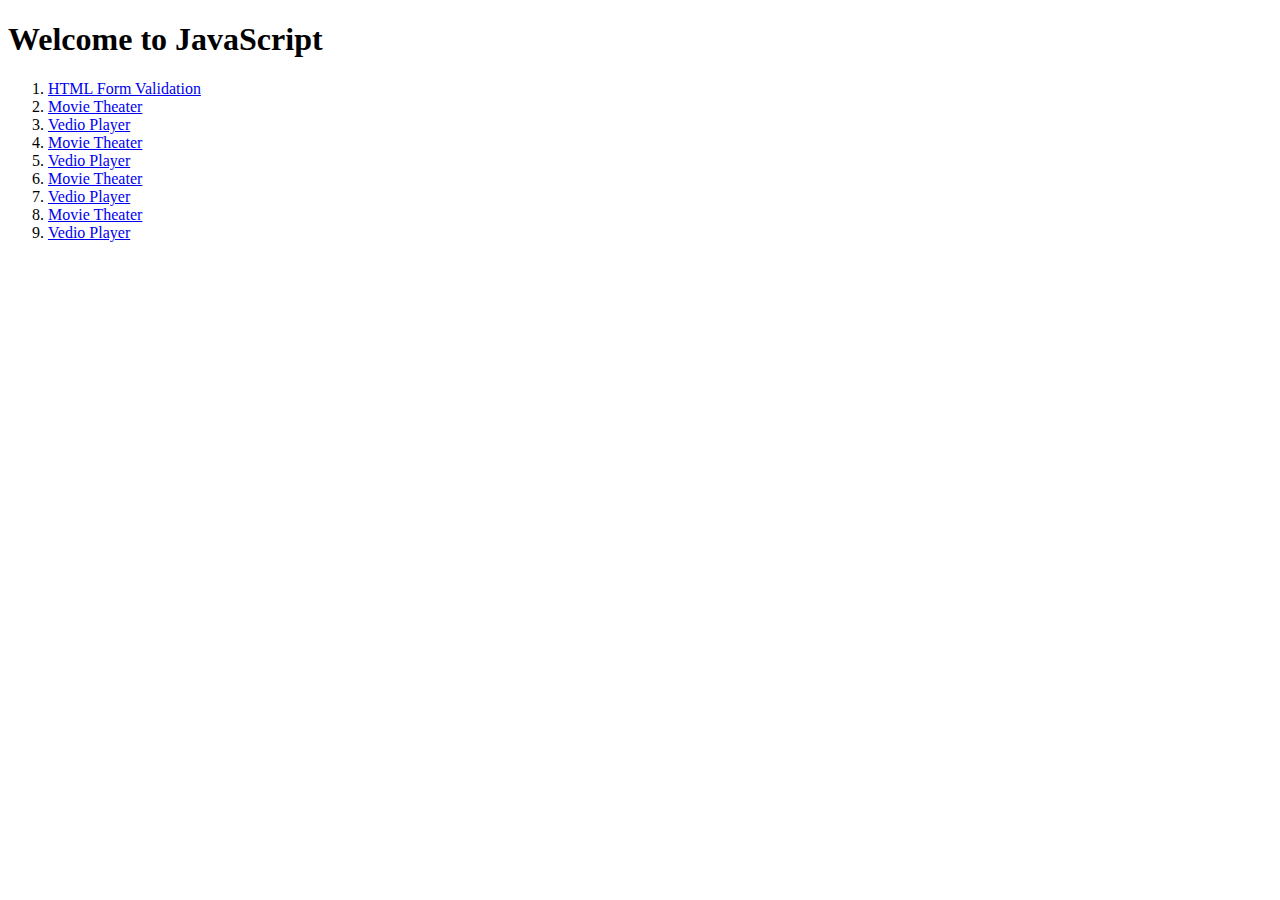
<file: index.html>
<!DOCTYPE html>
<html lang="en">
<head>
    <meta charset="UTF-8">
    <meta name="viewport" content="width=device-width, initial-scale=1.0">
    <title>JavaScript Projects</title>
</head>
<body> 
    <h1>Welcome to JavaScript</h1>
    <ol>
        <li><a href="/Project01/index.html"> HTML Form Validation</a></li>
        <li><a href="/Project02/index.html"> Movie Theater</a></li>
        <li><a href="/Project03/index.html"> Vedio Player</a></li>
        <li><a href="/Project04/index.html"> Movie Theater</a></li>
        <li><a href="/Project05/index.html"> Vedio Player</a></li>
        <li><a href="/Project06/index.html"> Movie Theater</a></li>
        <li><a href="/Project07/index.html"> Vedio Player</a></li>
        <li><a href="/Project08/index.html"> Movie Theater</a></li>
        <li><a href="/Project09/index.html"> Vedio Player</a></li>
    </ol>
</body>
</html>
</file>
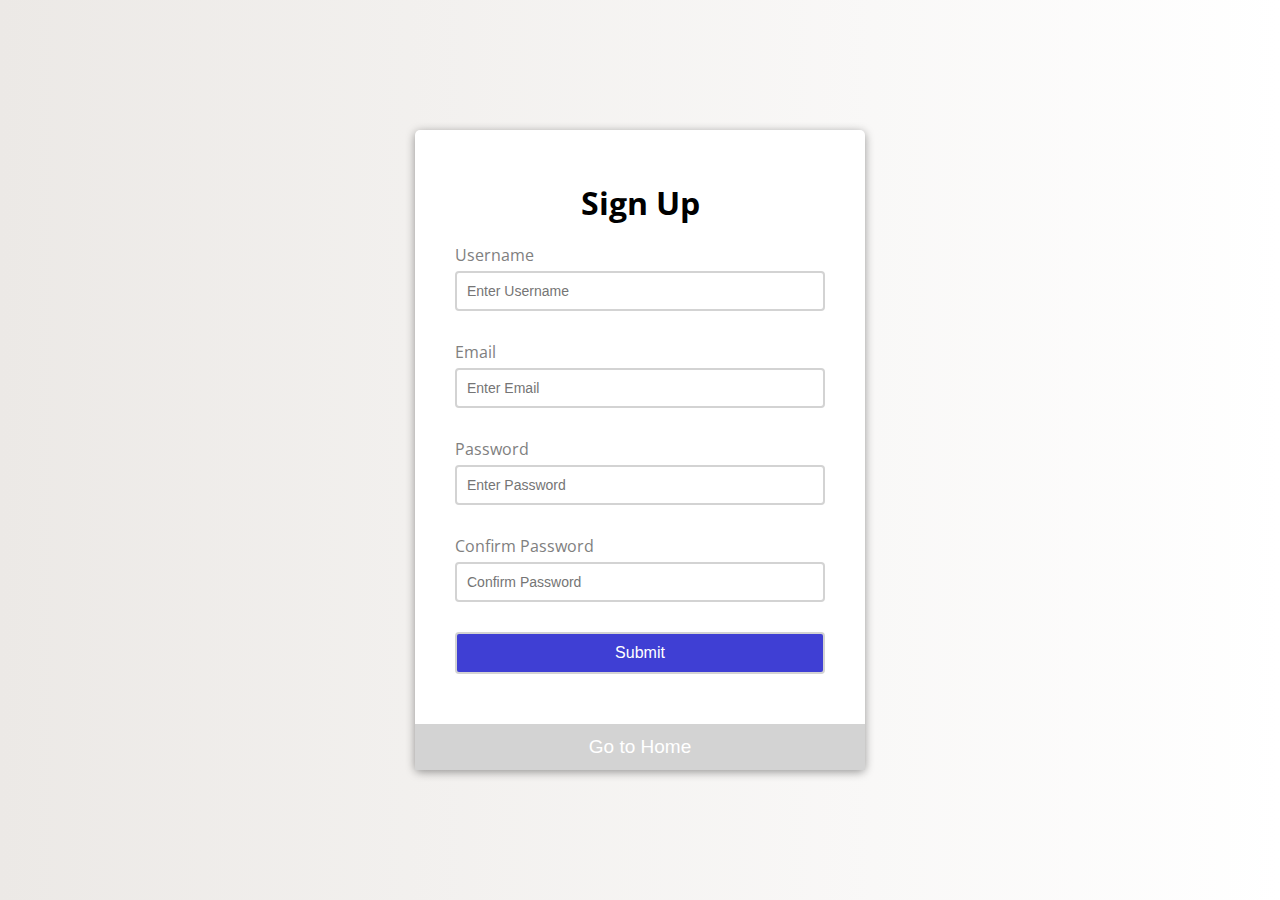
<file: Project01/index.html>
<!DOCTYPE html>
<html lang="en">

<head>
    <meta charset="UTF-8">
    <meta name="viewport" content="width=device-width, initial-scale=1.0">
    <title>HTML Form Validation</title>
    <link rel="stylesheet" href="style.css">
</head>

<body>

    <div class="container">
        <form id="form" class="form">
            <h1>Sign Up</h1>
            <div class="form-control">
                <label for="username">Username</label>
                <input  type="text" id="username" placeholder="Enter Username">
                <small>Error message</small>
            </div>

            <div class="form-control">
                <label for="email">Email</label>
                <input type="text" id="email" placeholder="Enter Email">
                <small>Error message</small>
            </div>

            <div class="form-control">
                <label for="password">Password</label>
                <input type="password" id="password" placeholder="Enter Password">
                <small>Error message</small>
            </div>
            <div class="form-control">
                <label for="confirm">Confirm Password</label>
                <input type="password" id="confirm" placeholder="Confirm Password">
                <small>Error message</small>
            </div>
            <button>Submit</button>
        </form>
       <a href="../index.html">
            <button class="home">Go to Home</button>
    </a>
    </div>



    <script src="script.js"></script>
</body>

</html>
</file>
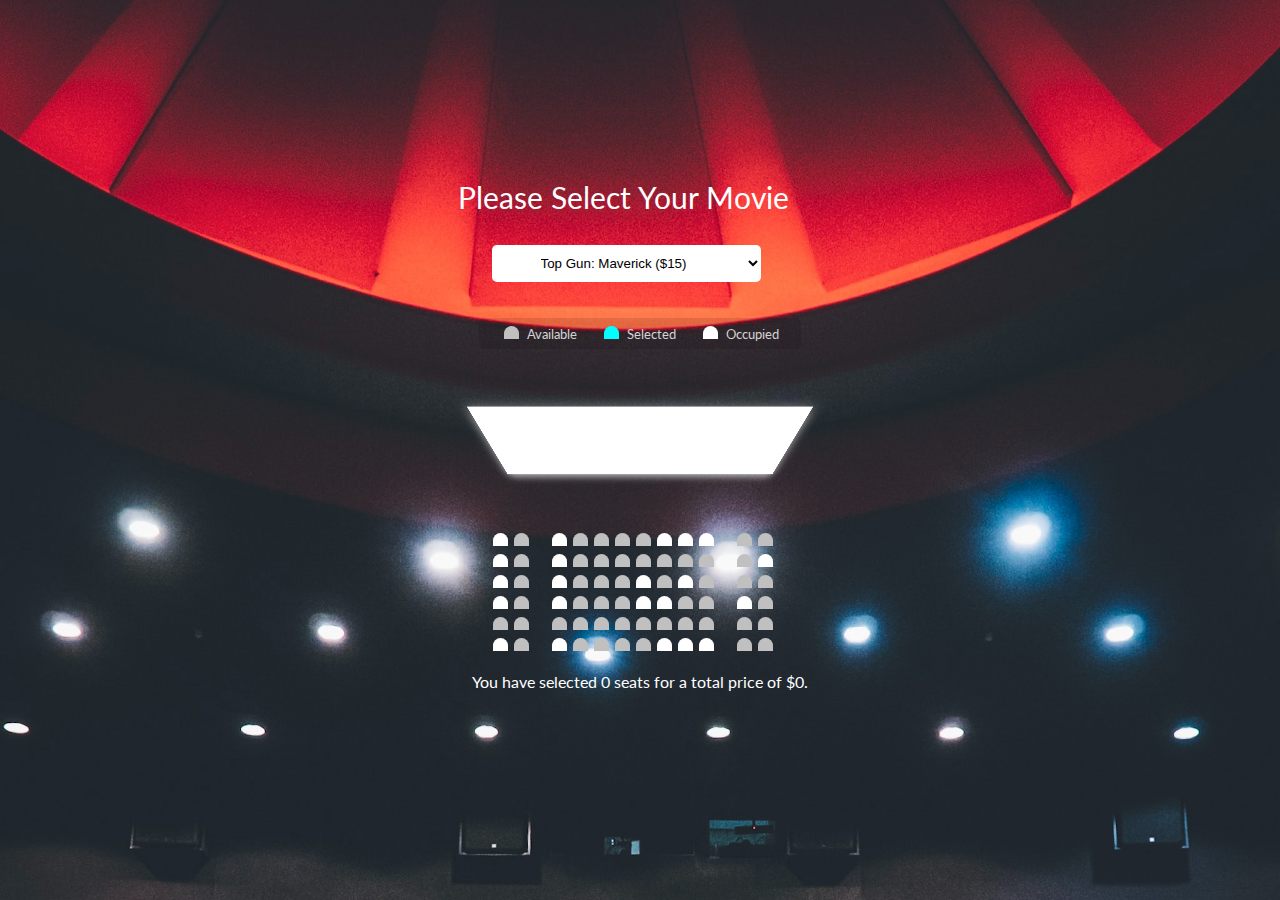
<file: Project02/index.html>
<!DOCTYPE html>
<html lang="en">
  <head>
    <meta charset="UTF-8" />
    <meta name="viewport" content="width=device-width, initial-scale=1.0" />
    <link rel="stylesheet" href="style.css" />
    <title>Movie Theater</title>
  </head>

  <body>
    <div class="movie-container ">
      <label class="animated bounceIn">Please Select Your Movie</label>
      <select id="movie">
        <option value="15">Top Gun: Maverick ($15)</option>
        <option value="20">No Time To Die ($20)</option>
        <option value="10">The Lion King ($10)</option>
        <option value="12">Mission Impossible 5 ($12)</option>
        <option value="15">Jumanji ($15)</option>
      </select>
    </div>

    <ul class="legend animated bounceInLeft">
      <li>
        <div class="seat"></div>
        <small>Available</small>
      </li>

      <li>
        <div class="seat selected"></div>
        <small>Selected</small>
      </li>

      <li>
        <div class="seat occupied"></div>
        <small>Occupied</small>
      </li>
    </ul>

    <div class="container">
      <div class="screen">

        <!-- <iframe
          width="300"
          height="100"
          src="https://www.youtube.com/embed/9YffrCViTVk"
          frameborder="0"
          allow="accelerometer; autoplay; encrypted-media; gyroscope; picture-in-picture"
          allowfullscreen
        ></iframe> -->

      </div>
      <div class="row">
        <div class="seat occupied"></div>
        <div class="seat"></div>
        <div class="seat occupied"></div>
        <div class="seat"></div>
        <div class="seat"></div>
        <div class="seat"></div>
        <div class="seat"></div>
        <div class="seat occupied"></div>
        <div class="seat occupied"></div>
        <div class="seat occupied"></div>
        <div class="seat"></div>
        <div class="seat"></div>
      </div>

      <div class="row">
        <div class="seat occupied"></div>
        <div class="seat"></div>
        <div class="seat occupied"></div>
        <div class="seat"></div>
        <div class="seat"></div>
        <div class="seat"></div>
        <div class="seat"></div>
        <div class="seat"></div>
        <div class="seat"></div>
        <div class="seat"></div>
        <div class="seat"></div>
        <div class="seat occupied"></div>
      </div>

      <div class="row">
        <div class="seat occupied"></div>
        <div class="seat"></div>
        <div class="seat occupied"></div>
        <div class="seat"></div>
        <div class="seat"></div>
        <div class="seat"></div>
        <div class="seat occupied"></div>
        <div class="seat"></div>
        <div class="seat occupied"></div>
        <div class="seat"></div>
        <div class="seat"></div>
        <div class="seat"></div>
      </div>

      <div class="row">
        <div class="seat occupied"></div>
        <div class="seat"></div>
        <div class="seat occupied"></div>
        <div class="seat"></div>
        <div class="seat"></div>
        <div class="seat"></div>
        <div class="seat occupied"></div>
        <div class="seat occupied"></div>
        <div class="seat"></div>
        <div class="seat"></div>
        <div class="seat occupied"></div>
        <div class="seat"></div>
      </div>

      <div class="row">
        <div class="seat"></div>
        <div class="seat"></div>
        <div class="seat"></div>
        <div class="seat"></div>
        <div class="seat"></div>
        <div class="seat"></div>
        <div class="seat"></div>
        <div class="seat"></div>
        <div class="seat"></div>
        <div class="seat"></div>
        <div class="seat"></div>
        <div class="seat"></div>
      </div>

      <div class="row">
        <div class="seat occupied"></div>
        <div class="seat"></div>
        <div class="seat occupied"></div>
        <div class="seat"></div>
        <div class="seat"></div>
        <div class="seat"></div>
        <div class="seat"></div>
        <div class="seat occupied"></div>
        <div class="seat occupied"></div>
        <div class="seat occupied"></div>
        <div class="seat"></div>
        <div class="seat"></div>
      </div>
    </div>

    <p class="text">
      You have selected <span id="count">0</span> seats for a total price of
      $<span id="total">0</span>.
    </p>

    <script src="script.js"></script>
  </body>
</html>
</file>
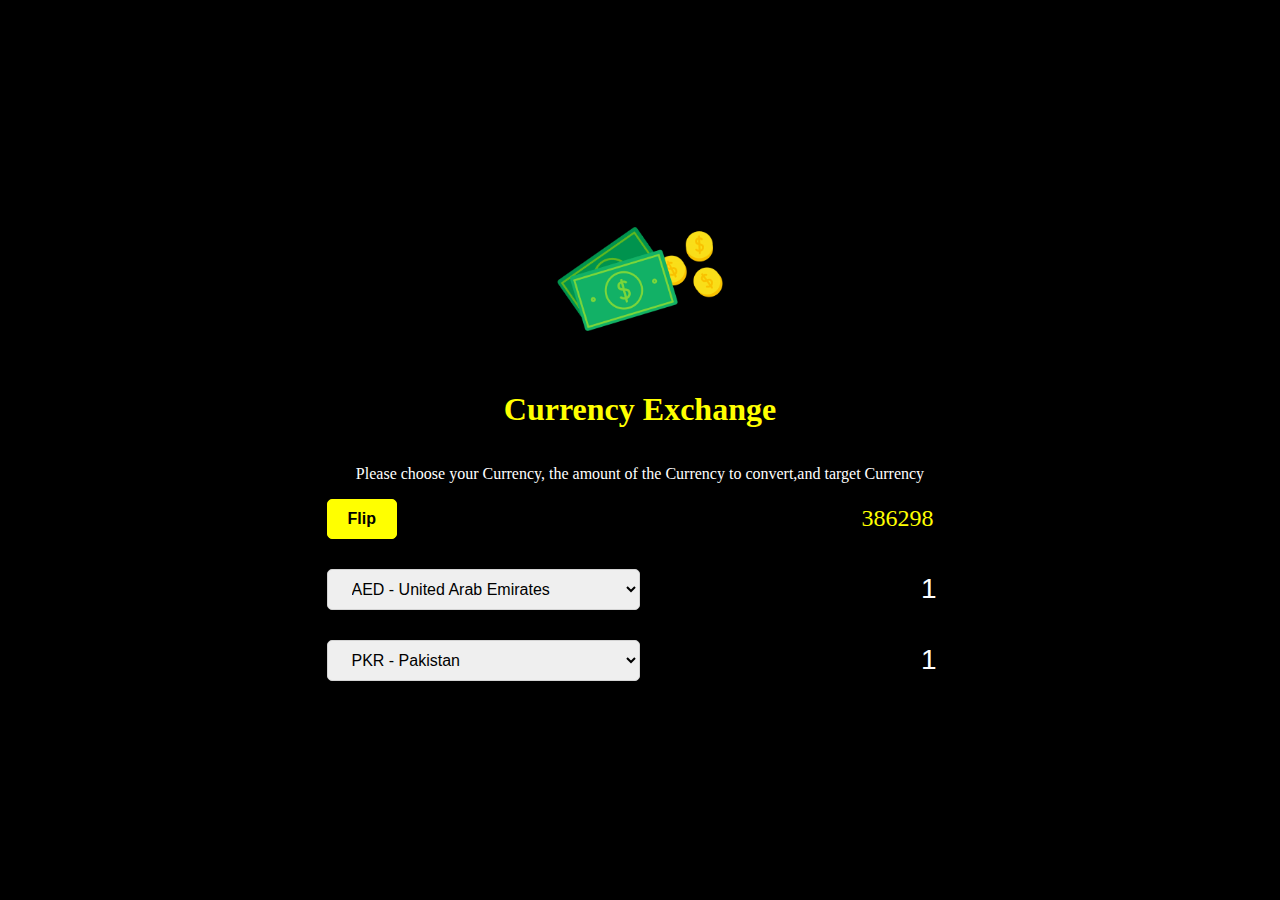
<file: Project04/index.html>
<!DOCTYPE html>
<html lang="en">

<head>
    <meta charset="UTF-8">
    <meta name="viewport" content="width=device-width, initial-scale=1.0">
    <title>Currency Exchange</title>
    <link rel="stylesheet" href="style.css">
</head>

<body>
    <img src="./img/trans.png" alt="money icon" class="money-img">
    <h1>Currency Exchange</h1>
    <p>Please choose your Currency, the amount of the Currency to convert,and target Currency</p>
    <div class="container">
        <div class="flip-container">
            <button id="flip"class="btn">Flip</button>
            <div id="rate" class="rate">386298</div>
        </div>

        <div class="currency">
            <select id="currency-one">
                <option value='AED'>AED - United Arab Emirates</option>
                <option value='ARS'>ARS - Argentina</option>
                <option value='AUD'>AUD - Australia</option>
                <option value='BGN'>BGN - Bulgaria</option>
                <option value='BRL'>BRL - Brazil</option>
                <option value='BSD'>BSD - Bahamas</option>
                <option value='CAD'>CAD - Canada</option>
                <option value='CHF'>CHF - Switzerland</option>
                <option value='CLP'>CLP - Chile</option>
                <option value='CNY'>CNY - China</option>
                <option value='COP'>COP - Colombia</option>
                <option value='CZK'>CZK - Czech Republic</option>
                <option value='DKK'>DKK - Denmark</option>
                <option value='DOP'>DOP - Dominican Republic</option>
                <option value='EGP'>EGP - Egypt</option>
                <option value='EUR'>EUR - Germany</option>
                <option value='EUR'>EUR - Austria</option>
                <option value='EUR'>EUR - Belgium</option>
                <option value='EUR'>EUR - Cyprus</option>
                <option value='EUR'>EUR - Estonia</option>
                <option value='EUR'>EUR - Finland</option>
                <option value='EUR'>EUR - France</option>
                <option value='EUR'>EUR - Greece</option>
                <option value='EUR'>EUR - Ireland</option>
                <option value='EUR'>EUR - Italy</option>
                <option value='EUR'>EUR - Latvia</option>
                <option value='EUR'>EUR - Lithuania</option>
                <option value='EUR'>EUR - Luxembourg</option>
                <option value='EUR'>EUR - Malta</option>
                <option value='EUR'>EUR - Netherlands</option>
                <option value='EUR'>EUR - Portugal</option>
                <option value='EUR'>EUR - Slovakia</option>
                <option value='EUR'>EUR - Slovenia</option>
                <option value='EUR'>EUR - Spain</option>
                <option value='FJD'>FJD - Fiji</option>
                <option value='GBP'>GBP - United Kingdom</option>
                <option value='GTQ'>GTQ - Guatemala</option>
                <option value='HKD'>HKD - Hong Kong</option>
                <option value='HRK'>HRK - Croatia</option>
                <option value='HUF'>HUF - Hungary</option>
                <option value='IDR'>IDR - Indonesia</option>
                <option value='ILS'>ILS - Israel</option>
                <option value='INR'>INR - India</option>
                <option value='ISK'>ISK - Iceland</option>
                <option value='JPY'>JPY - Japan</option>
                <option value='KRW'>KRW - South Korea</option>
                <option value='KZT'>KZT - Kazakhstan</option>
                <option value='MVR'>MVR - Maldives</option>
                <option value='MXN'>MXN - Mexico</option>
                <option value='MYR'>MYR - Malaysia</option>
                <option value='NOK'>NOK - Norway</option>
                <option value='NZD'>NZD - New Zealand</option>
                <option value='PAB'>PAB - Panama</option>
                <option value='PEN'>PEN - Peru</option>
                <option value='PHP'>PHP - Philippines</option>
                <option value='PKR'>PKR - Pakistan</option>
                <option value='PLN'>PLN - Poland</option>
                <option value='PYG'>PYG - Paraguay</option>
                <option value='RON'>RON - Romania</option>
                <option value='RUB'>RUB - Russia</option>
                <option value='SAR'>SAR - Saudi Arabia</option>
                <option value='SEK'>SEK - Sweden</option>
                <option value='SGD'>SGD - Singapore</option>
                <option value='THB'>THB - Thailand</option>
                <option value='TRY'>TRY - Turkey</option>
                <option value='TWD'>TWD - Taiwan</option>
                <option value='UAH'>UAH - Ukraine</option>
                <option value='USD'>USD - United States</option>
                <option value='UYU'>UYU - Uruguay</option>
                <option value='ZAR'>ZAR - South Africa</option>
            </select>
            <input type="number" min="0" placeholder="0" value="1" id="amount-one">
        </div>

        <div class="currency">
            <select id="currency-two">
                <option value='PKR'>PKR - Pakistan</option>
                <option value='AED'>AED - United Arab Emirates</option>
                <option value='ARS'>ARS - Argentina</option>
                <option value='AUD'>AUD - Australia</option>
                <option value='BGN'>BGN - Bulgaria</option>
                <option value='BRL'>BRL - Brazil</option>
                <option value='BSD'>BSD - Bahamas</option>
                <option value='CAD'>CAD - Canada</option>
                <option value='CHF'>CHF - Switzerland</option>
                <option value='CLP'>CLP - Chile</option>
                <option value='CNY'>CNY - China</option>
                <option value='COP'>COP - Colombia</option>
                <option value='CZK'>CZK - Czech Republic</option>
                <option value='DKK'>DKK - Denmark</option>
                <option value='DOP'>DOP - Dominican Republic</option>
                <option value='EGP'>EGP - Egypt</option>
                <option value='EUR'>EUR - Germany</option>
                <option value='EUR'>EUR - Austria</option>
                <option value='EUR'>EUR - Belgium</option>
                <option value='EUR'>EUR - Cyprus</option>
                <option value='EUR'>EUR - Estonia</option>
                <option value='EUR'>EUR - Finland</option>
                <option value='EUR'>EUR - France</option>
                <option value='EUR'>EUR - Greece</option>
                <option value='EUR'>EUR - Ireland</option>
                <option value='EUR'>EUR - Italy</option>
                <option value='EUR'>EUR - Latvia</option>
                <option value='EUR'>EUR - Lithuania</option>
                <option value='EUR'>EUR - Luxembourg</option>
                <option value='EUR'>EUR - Malta</option>
                <option value='EUR'>EUR - Netherlands</option>
                <option value='EUR'>EUR - Portugal</option>
                <option value='EUR'>EUR - Slovakia</option>
                <option value='EUR'>EUR - Slovenia</option>
                <option value='EUR'>EUR - Spain</option>
                <option value='FJD'>FJD - Fiji</option>
                <option value='GBP'>GBP - United Kingdom</option>
                <option value='GTQ'>GTQ - Guatemala</option>
                <option value='HKD'>HKD - Hong Kong</option>
                <option value='HRK'>HRK - Croatia</option>
                <option value='HUF'>HUF - Hungary</option>
                <option value='IDR'>IDR - Indonesia</option>
                <option value='ILS'>ILS - Israel</option>
                <option value='INR'>INR - India</option>
                <option value='ISK'>ISK - Iceland</option>
                <option value='JPY'>JPY - Japan</option>
                <option value='KRW'>KRW - South Korea</option>
                <option value='KZT'>KZT - Kazakhstan</option>
                <option value='MVR'>MVR - Maldives</option>
                <option value='MXN'>MXN - Mexico</option>
                <option value='MYR'>MYR - Malaysia</option>
                <option value='NOK'>NOK - Norway</option>
                <option value='NZD'>NZD - New Zealand</option>
                <option value='PAB'>PAB - Panama</option>
                <option value='PEN'>PEN - Peru</option>
                <option value='PHP'>PHP - Philippines</option>
                
                <option value='PLN'>PLN - Poland</option>
                <option value='PYG'>PYG - Paraguay</option>
                <option value='RON'>RON - Romania</option>
                <option value='RUB'>RUB - Russia</option>
                <option value='SAR'>SAR - Saudi Arabia</option>
                <option value='SEK'>SEK - Sweden</option>
                <option value='SGD'>SGD - Singapore</option>
                <option value='THB'>THB - Thailand</option>
                <option value='TRY'>TRY - Turkey</option>
                <option value='TWD'>TWD - Taiwan</option>
                <option value='UAH'>UAH - Ukraine</option>
                <option value='USD'>USD - United States</option>
                <option value='UYU'>UYU - Uruguay</option>
                <option value='ZAR'>ZAR - South Africa</option>
            </select>
            <input type="number" placeholder="0" min="0" value="1" id="amount-two">
        </div>

    </div>
<script src="script.js"></script>
</body>

</html>
</file>
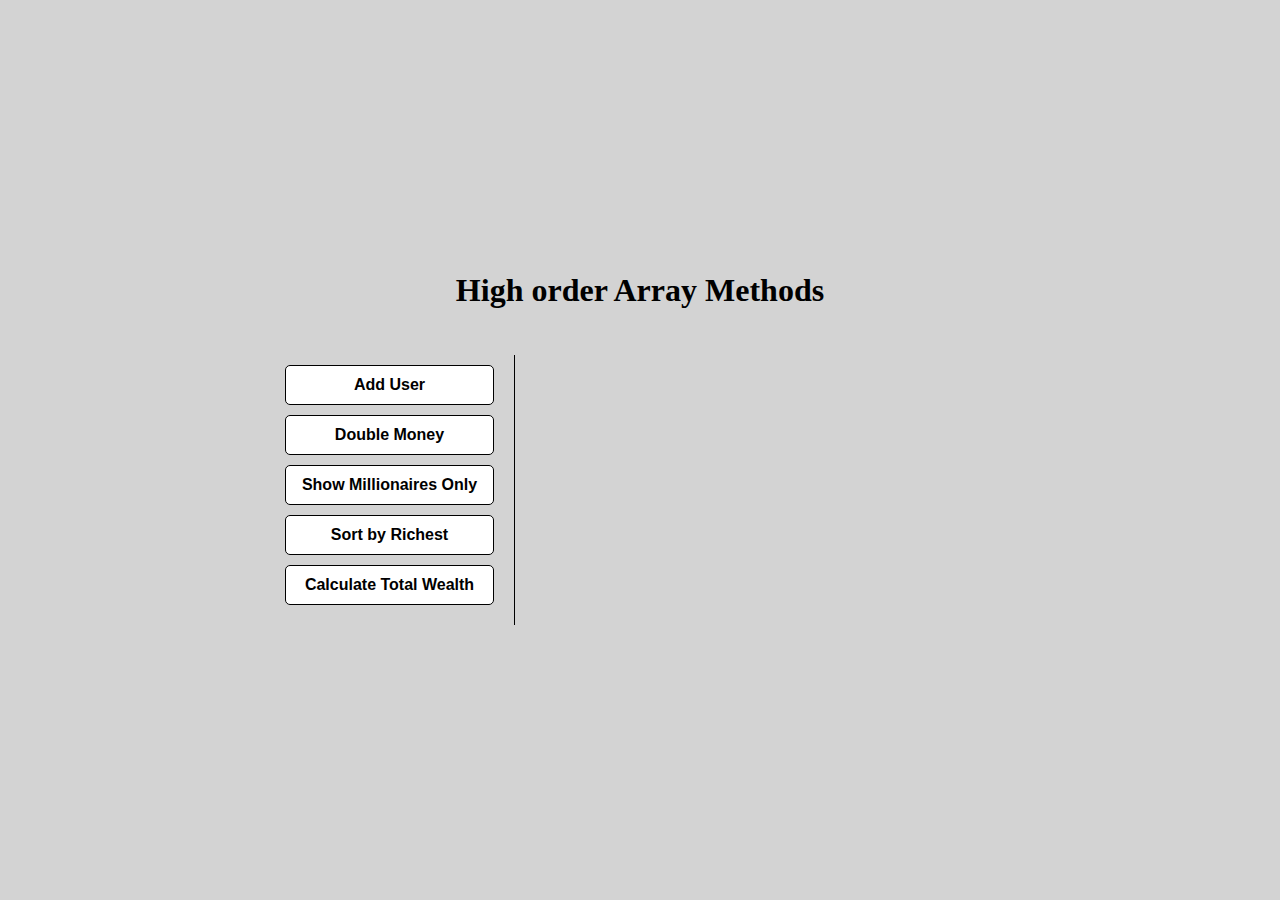
<file: Project05/index.html>
<!DOCTYPE html>
<html lang="en">
<head>
    <meta charset="UTF-8">
    <meta name="viewport" content="width=device-width, initial-scale=1.0">
    <link rel="stylesheet" href="style.css">
    <title>High Order Array methods</title>
</head>
<body>
    <h1>High order Array Methods</h1>
    <div class="container">
        <aside>
            <button id="add-user">Add User</button>
            <button id="double">Double Money</button>
            <button id="millionaires">Show Millionaires Only</button>
            <button id="sort">Sort by Richest</button>
            <button id="total">Calculate Total Wealth</button>
        </aside>
        <main id="main">
            <!-- <h2><strong>Name</strong> Net Worth</h2> -->
        </main>
    </div>
    <script src="script.js"></script>
</body>
</html>
</file>
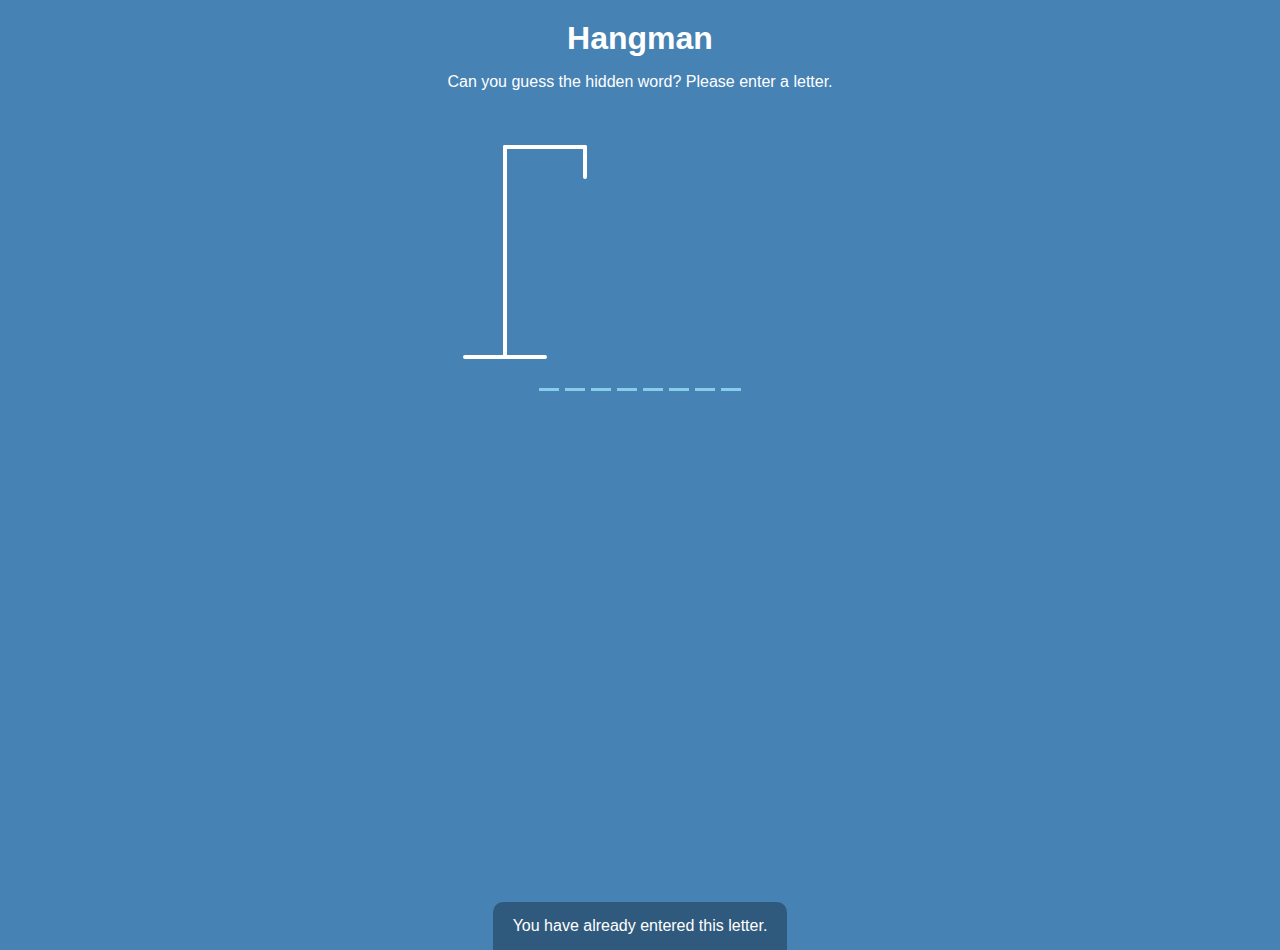
<file: Project07/index.html>
<!DOCTYPE html>
<html lang="en">
  <head>
    <meta charset="UTF-8" />
    <meta name="viewport" content="width=device-width, initial-scale=1.0" />
    <link rel="stylesheet" href="style.css" />
    <title>Hangman Game</title>
  </head>
  <body>
<!--     
      <div class="wrong-letters" id="wrong-letters">
        <p>Wrong Guesses</p>
        <span>z,x,y,b</span>
      </div>

      <div class="word" id="word">
          <div class="letter">h</div>
          <div class="letter">e</div>
          <div class="letter">l</div>
          <div class="letter">l</div>
          <div class="letter">o</div>
        
      </div>
    </div> -->

    <!-- Container for Popup message: Win or Lose -->
    <!-- <div class="popup-contaier">
        <div class="popup">
            <h2>You Won</h2>
            <button>Restart</button>
        </div>
    </div> -->

     <!-- Container for Sliding Notification: Repeat Letter Input -->
     <!-- <div class="slider-container" id="slider-container">
        <p>You have already entered this letter.</p>
    </div> -->


    <h1>Hangman</h1>
    <p>Can you guess the hidden word? Please enter a letter.</p>

    <div class="game-container">
        <svg height="250px" width="200px" class="figure-container">
            <!-- Platform -->
            <line x1="60" y1="20" x2="140" y2="20" />
            <line x1="140" y1="20" x2="140" y2="50" />
            <line x1="60" y1="20" x2="60" y2="230" />
            <line x1="20" y1="230" x2="100" y2="230" />
            <!-- Head of Hangman -->
            <circle cx="140" cy="70" r="20" class="hangman-part" />
            <!-- Body of Hangman -->
            <line x1="140" y1="90" x2="140" y2="150" class="hangman-part" />
            <!-- Arms of Hangman -->
            <line x1="140" y1="120" x2="120" y2="100" class="hangman-part" />
            <line x1="140" y1="120" x2="160" y2="100" class="hangman-part" />
            <!-- Legs of Hangman -->
            <line x1="140" y1="150" x2="120" y2="180" class="hangman-part" />
            <line x1="140" y1="150" x2="160" y2="180" class="hangman-part" />
        </svg>

        <div class="wrong-letters" id="wrong-letters">
          
            
            
        </div>

        <div class="word" id="word">
            <!-- <div class="letter">h</div>
            <div class="letter">e</div>
            <div class="letter">l</div>
            <div class="letter">l</div>
            <div class="letter">o</div> -->
        </div>
        </div>

        <div class="popup-container" id="popup-container">
          <div class="popup">
              <h2 id="win-lose">You Won</h2> 
              <button id="restart">Restart</button>
          </div>
        </div>

        <!-- Container for Sliding Notification: Repeat Letter Input -->
    <div class="slider-container" id="slider-container">
      <p>You have already entered this letter.</p>
  </div>  



    <script src="script.js"></script>
  </body>
</html>
</file>
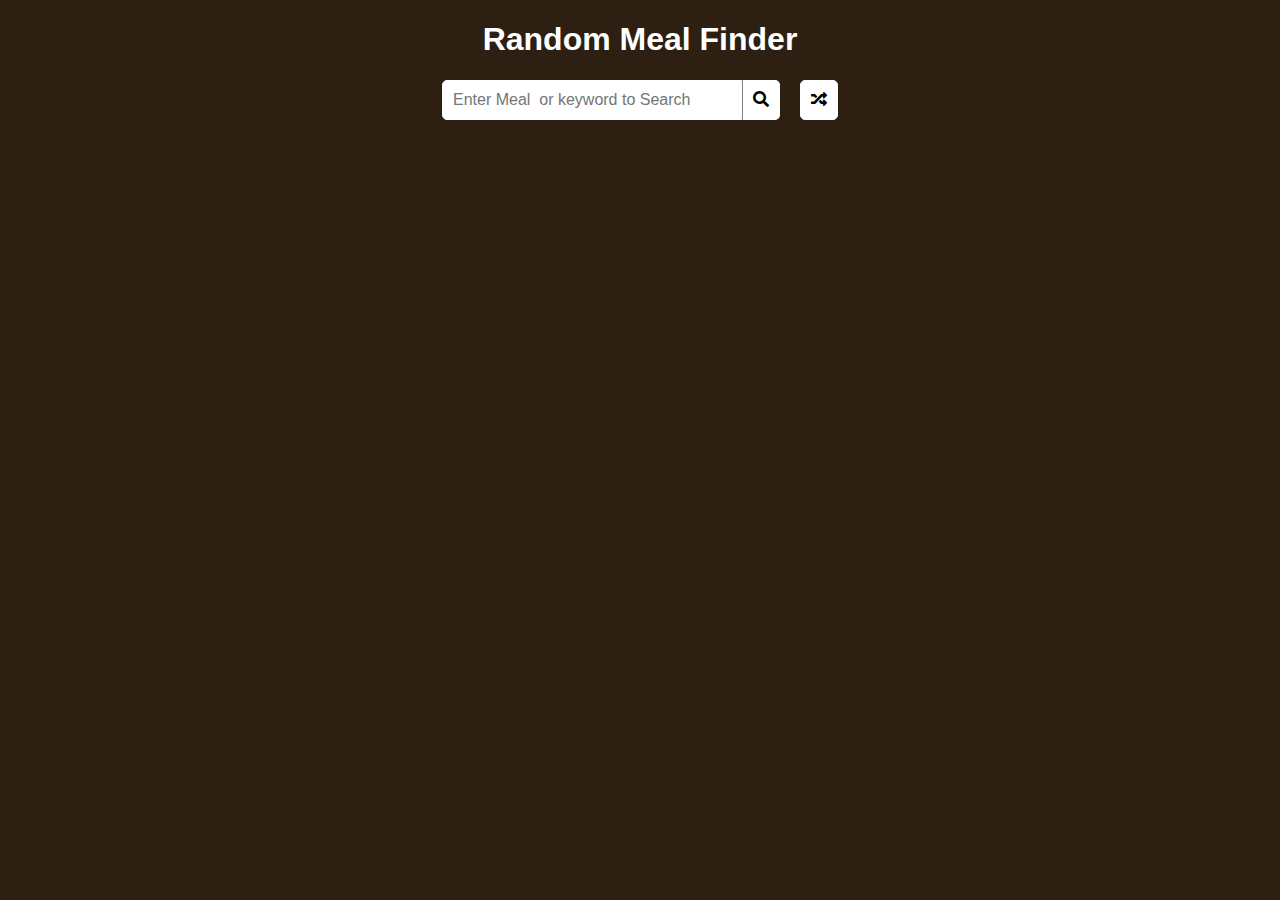
<file: Project08/index.html>
<!DOCTYPE html>
<html lang="en">
<head>
    <meta charset="UTF-8">
    <meta name="viewport" content="width=device-width, initial-scale=1.0">
    <link rel="stylesheet" href="https://cdnjs.cloudflare.com/ajax/libs/font-awesome/5.15.1/css/all.min.css">
    <link rel="stylesheet" href="style.css">
    <title>Random Meal Finder</title>
</head>
<body>
        <div class="container">
            <h1>Random Meal Finder</h1>
            <div class="flex">
                <form  class="flex" id="submit">
                    <input type="text" id="search" placeholder="Enter Meal  or keyword to Search" required
                    
                    >
                    <button type="submit" class="btn__search">
                    <i class="fas fa-search"></i>
                </button>
                </form>
                <button class="btn__random" id="random">
                <i class="fas fa-random"></i>
            </button>
            </div>

            <!-- Result Heading -->
            <div class="result__heading" id="result__heading"></div>

            <!-- div for all meals from api search -->
            <div class="meals" id="meals"></div>
            
            <!-- To display additional information for a selected meal -->
            <div id="selected-meal">

            </div>

        </div>

<script src="script.js"></script>
</body>
</html>
</file>
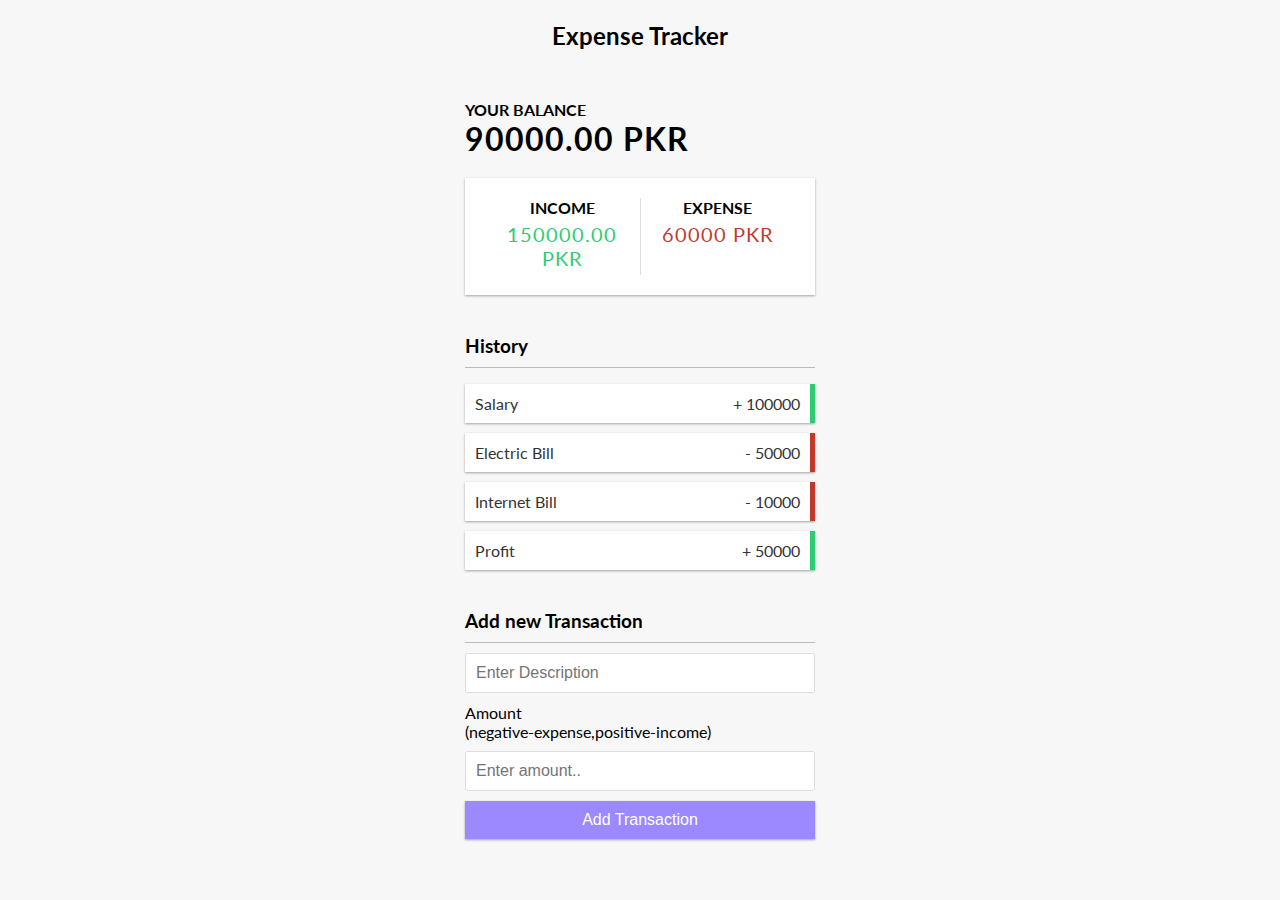
<file: Project09/index.html>
<!DOCTYPE html>
<html lang="en">
  <head>
    <meta charset="UTF-8" />
    <meta name="viewport" content="width=device-width, initial-scale=1.0" />
    <link rel="stylesheet" href="style.css" />
    <title>Expense Tracker</title>
  </head>

  <body>
    <h2>Expense Tracker</h2>
    <div class="container">
      <h4>Your Balance</h4>
      <h1 id="balance">$2498.00</h1>

      <div class="income_expense_container">
        <div>
          <h4>INCOME</h4>
          <p class="money plus" id="money-plus">+0.00 PKR</p>
        </div>

        <div>
          <h4>EXPENSE</h4>
          <p class="money minus" id="money-minus">-0.00 PKR</p>
        </div>
      </div>

      <h3>History</h3>
      <ul class="list" id="list">
        <!-- I commentted the below code because we will add transaction through javascript -->
       
        <!-- <li class="plus">
          Cash <span>$454</span>
          <button class="btn-delete">x</button>
        </li> -->

      
      </ul>

      <!-- Form to add new transaction -->
      <h3>Add new Transaction</h3>
      <form id="form">
        <div class="form_control">
          <label for="description"></label>
          <input type="text" id="description" placeholder="Enter Description" />
        </div>

        <div class="form_control">
          <label for="amount">
            Amount <br />
            (negative-expense,positive-income)
          </label>
          <input type="text" id="amount" placeholder="Enter amount.." />

          <button class="btn">Add Transaction</button>
        </div>
      </form>
    </div>

    <script src="script.js"></script>
  </body>
</html>
</file>
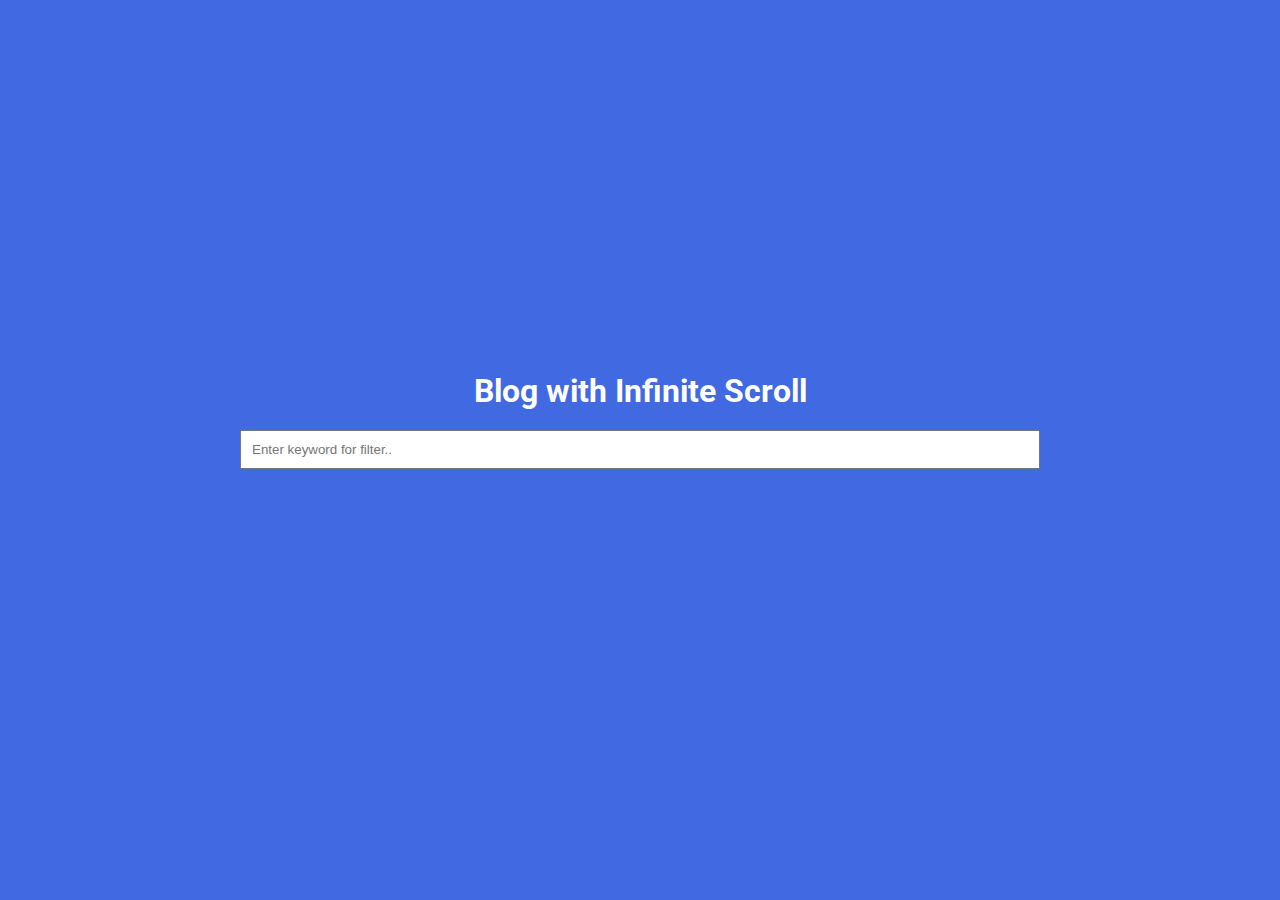
<file: Project11/index.html>
<!DOCTYPE html>
<html lang="en">

<head>
    <meta charset="UTF-8">
    <meta name="viewport" content="width=device-width, initial-scale=1.0">
    <link rel="stylesheet" href="style.css">
    <title>Infinite Scroll</title>
</head>

<body>
    <h1>Blog with Infinite Scroll</h1>

       <!-- Input field for filtering fetched posts -->
    <div class="filter-container">
        <input type="text" class="filter" id="filter" placeholder="Enter keyword for filter..">
    </div>

    <!-- This container will hold all posts fetched from API -->
    <div id="post-container">

        <!-- Hard code of post -->
        
        <!-- <div class="post">
            <div class="number">1</div>
            <div class="post-info">
                <h2 class="post-title">First Post</h2>
                <p class="post-body">
                    Lorem ipsum dolor sit amet consectetur adipisicing elit. In officiis error doloribus?
                </p>
            </div>
        </div> -->

    </div>

    <div class="loader" id="loader">
        <div class="circle"></div>
        <div class="circle"></div>
        <div class="circle"></div>
    </div>


    <script src="script.js"></script>
</body>

</html>
</file>
<file: Project01/style.css>
@import url('https://fonts.googleapis.com/css2?family=Open+Sans&display=swap');

* {
    box-sizing: border-box;
}

body{
    background: #ECE9E6;  /* fallback for old browsers */
    background: -webkit-linear-gradient(to left, #FFFFFF, #ECE9E6);  /* Chrome 10-25, Safari 5.1-6 */
    background: linear-gradient(to left, #FFFFFF, #ECE9E6); /* W3C, IE 10+/ Edge, Firefox 16+, Chrome 26+, Opera 12+, Safari 7+ */

    font-family: 'Open Sans', sans-serif;
    
    /* below 5 lines are for centering  */
    display: flex;
    align-items: center;
    justify-content: center;
    min-height: 100vh;
    margin: 0;
}

.container {
    background-color: white;
    border-radius: 5px;
    width: 450px;   
    box-shadow: 0 2px 10px rgba(0,0,0,0.4);
}

h1 {
    text-align: center;
    margin-bottom: 20px;
}

.form {
    padding: 30px 40px;
}

.form-control {
    position: relative;
    margin-bottom: 10px;
    padding-bottom:20px;
    
}

.form-control label {
    color: gray;
    display: block;
    margin-bottom: 5px;
}

.form-control input {
    border: 2px solid lightgray;
    border-radius: 4px;
    display: block;
    width: 100%;
    padding:10px;
    font-size: 14px;
}
.form-control input:focus{
    outline: none;
    background-color: rgb(187, 209, 143);
    border-color: gray;
}

.form-control.success input {
    border-color:limegreen;
}

.form-control.error input  {
    border-color: orangered;
}

.form-control small {
    position: absolute;
    bottom: 0;
    left: 0;
    color: orangered;
    visibility: hidden;
    
}
.form-control.error small {
    visibility: visible;
}

.form button {
    color: white;
    background-color: rgb(63, 63, 212);
    width: 100%;
    padding:10px;
    border-radius: 4px;
    cursor: pointer;
    font-size: 16px;
    display: block;
    border: 2px solid lightgray;
    margin-top: 10px;
    
}

button.home{
    background-color: lightgray;
    border: 2px solid lightgray;
    color:white;
    padding: 10px;
    font-size: 19px;
    cursor: pointer;
    display: block;
    margin-top: 20px;
    width: 100%;
}
a {
    text-decoration: none;
}
</file>
<file: Project02/style.css>
@import url('https://fonts.googleapis.com/css2?family=Lato&display=swap');
/* font-family: 'Lato', sans-serif; */

* {
    box-sizing: border-box;
}

body {
        background-image: url('./c3.jpg');
        background-repeat: no-repeat;
        background-size: cover;
        
        margin: 0;
        display: flex;
        flex-direction: column;
        align-items: center;
        color: white;
        justify-content: center;
        height: 100vh;
        font-family: 'Lato', sans-serif 
}

.movie-container {
    margin: 20px 0;
    
}

.movie-container  label{
    margin-left: -34px;
    font-size: 30px;
    display: block;
    margin-bottom: 30px;
    text-align: center;
    
}

.movie-container select {
    border: none;
    border-radius: 5px;
    padding:5px 0;
    padding: 10px 45px;
    background-color: white;
    display: block;
    
}

.seat {
    background-color: silver;
    height: 13px;
    width: 15px;
    margin:3px;
    margin-bottom: 5px;
    border-top-left-radius: 12px;
    border-top-right-radius: 12px;
    
}

.legend {
    background-color: rgba(0, 0, 0, 0.1);
    padding: 5px 10px;
    border-radius: 5px;
    color: lightgray;
    list-style-type: none;
    display: flex;
    
}


.legend li {
    display: flex;
    align-items: center;
    justify-content: center;
    margin: 0 12px;
}

.legend li small {
    margin-left: 5px;
}

.row {
    display: flex;
}

.seat:nth-of-type(2) {
    margin-right: 20px;
}

.seat:nth-last-of-type(2){
    margin-left: 20px;
}

.container {
    margin-top: 30px;
    perspective: 200px;
}


.seat.selected {
    background-color: aqua;
}

.seat.occupied {
    background-color: white;
}

.seat:not(.occupied):hover {
    transform: scale(1.50);
}

.legend .seat:not(.occupied):hover {
    cursor: default;
    transform: scale(1);
}

.screen {
    background-color: white;
    height: 70px;
    width: 100%;
    margin-bottom: 550px;
    margin: 15px 0;
    margin-bottom: 50px;
    text-align: center;
    color: black;
    transform: rotateX(-50deg);
    box-shadow: 0 3px 10px rgba(255, 255, 255, 0.7);
}

.text {
   margin-bottom: 50px;
}




 .animated { 
    animation-duration: 5s; 
  
    animation-fill-mode: both; 
 }
 
 @-webkit-keyframes bounceIn {
    0% {
       opacity: 0;
       -webkit-transform: scale(.3);
    }
    50% {
       opacity: 1;
       -webkit-transform: scale(1.05);
    }
    70% {
       -webkit-transform: scale(.9);
    }
    100% {
       -webkit-transform: scale(1);
    }
 }
 
 @keyframes bounceIn {
    0% {
       opacity: 0;
       transform: scale(.3);
    }
    50% {
       opacity: 1; 
       transform: scale(1.05);
    }
    70% {
       transform: scale(.9);
    }
    100% {
       transform: scale(1);
    }
 }
 
 .bounceIn {
    -webkit-animation-name: bounceIn; 
    animation-name: bounceIn;
 }





 @-webkit-keyframes bounceInLeft {
    0% {
       opacity: 0;
       -webkit-transform: translateX(-2000px);
    }
    60% {
       opacity: 1;
       -webkit-transform: translateX(30px);
    }
    80% {
       -webkit-transform: translateX(-10px);
    }
    100% {
       -webkit-transform: translateX(0);
    }
 }
 
 @keyframes bounceInLeft {
    0% {
       opacity: 0;
       transform: translateX(-2000px);
    }
    60% {
       opacity: 1;
       transform: translateX(30px);
    }
    80% {
       transform: translateX(-10px);
    }
    100% {
       transform: translateX(0);
    }
 }
 
 .bounceInLeft {
    -webkit-animation-name: bounceInLeft;
    animation-name: bounceInLeft;
 }
</file>
<file: Project04/style.css>
:root {
  --primary-color: yellow;
}

* {
  box-sizing: border-box;
}

body {
  background: black;
  font-family: Georgia, "Times New Roman", Times, serif;
  display: flex;
  flex-direction: column;
  align-items: center;
  justify-content: center;
  height: 100vh;
  margin: 0;
}

h1 {

  color: var(--primary-color);
  text-align: center;
}

p {
    color: white;
    text-align: center;
}

.money-img{
  width: 180px;  
}

.btn {
  background:var(--primary-color);
  cursor: pointer;
  border-radius: 5px;
  font-size: 16px;
  padding: 10px 20px;
  border: 1px solid var(--primary-color);
  font-weight: bold;
}

.flip-container {
  display: flex;
  align-items: center;
  justify-content: space-between;
}

.rate {
  color: var(--primary-color);
  font-size: 24px;
  padding:0 20px;
}

.currency {
    margin: 30px 0;
    display: flex;
    align-items: center;
    justify-content: space-between;

}

.currency select {
  padding: 10px 20px;
   border: 1px solid lightgray; 
  font-size: 16px;
  border-radius: 5px;
  width: 50%;
}

.currency input {
  border:0;
  background: transparent;
  color: white;
  text-align: right;
  font-size:28px;
  width: 40%;

}

select:focus, input:focus,button:focus {
  outline:0;
}
</file>
<file: Project05/style.css>
* {
  box-sizing: border-box;
}

body {
  background-color: lightgray;
  font-family: Georgia, "Times New Roman", Times, serif;
  display: flex;
  flex-direction: column;
  align-items: center;
  justify-content: center;
  min-height: 100vh;
  margin: 0;
}

.container {
  display: flex;
  padding: 25px;
  margin: 0 auto;
  width: 800px;
  max-width: 100%;
}

aside {
  padding: 10px 20px;
  width: 250px;
  border-right: 1px solid black;
}

button {
  cursor: pointer;
  background-color: white;
  border: 1px solid black;
  border-radius: 5px;
  display: block;
  width: 100%;
  padding: 10px;
  margin-bottom: 10px;
  font-size: 16px;
  font-weight: bold;
}

main {
  flex: 1;
  padding: 0 20px;
}

h2 {
  border-bottom: 1px solid black;
  padding-bottom: 10px;
  display: flex;
  justify-content: space-between;
  margin: 20px 0 0 0;
}

h3{
  background-color: white;
  border-bottom: 1px solid black;
    padding: 10px;
    display: flex;
    justify-content: space-between;
    font-weight: 400;
    margin: 20px 0 0 ;
}

.name {
  display: flex;
  justify-content: space-between;
  margin:5px;
  margin-bottom: 10px;
  font-size: 18px;
}
</file>
<file: Project07/style.css>
* {
    box-sizing: border-box;
}

body {
    background-color: steelblue;
    color: white;
    font-family: Arial, Helvetica, sans-serif;
    display: flex;
    flex-direction: column;
    align-items: center;
    height: 100px;

    margin: 0;
}

h1 {
    margin: 20px 0 0;
}

.game-container {
    padding: 20px 30px;
    position: relative;
    margin: auto;
    width: 450px;
    height: 350px;
}

.wrong-letters {
    position: absolute;
    top: 20px;
    right: 20px;
    /* display: flex;
    flex-direction: column; */
    text-align: right;
}



.wrong-letters p {
    margin: 0 0 5px;
}

.wrong-letters span {
    font-size: 24px;
}

.word {
    display: flex;
    position: absolute;
    bottom: 10px;
    left: 50%;
    transform: translateX(-50%);
}

.letter {
    border-bottom: 3px solid skyblue;
    display: inline-flex;
    font-size: 36px;
    align-items: center;
    justify-content: center;
    margin: 0 3px;
    width: 20px;
    height: 50px;
}

.figure-container {
    stroke: white;
    stroke-width: 4px;
    stroke-linecap: round;
    fill: transparent;
}

.hangman-part {
    display: none;
}

.popup-container {
    background-color: rgba(0, 0, 0, 0.3);
    position: fixed;
    top: 0;
    bottom: 0;
    left: 0;
    right: 0; 
    align-items: center;
    justify-content: center;
    display: none;
}

.popup {
    background-color: skyblue;
    border-radius: 5px;
    padding: 30px;
    text-align: center;
}

.popup h2 {
    color: black;
}

.popup button {
    cursor: pointer;
    background-color: white;
    border: 0;
    margin-top: 20px;
    padding: 10px 20px;
    font-size: 18px;
    border-radius: 5px;
}

.popup button:focus {
    outline: 0;
}

.popup button:active {
    transform: scale(0.95);
}

.slider-container {
    background-color: rgba(0, 0, 0, 0.3);
    border-radius: 10px 10px 0 0;
    padding: 15px 20px;
    position: absolute;
    bottom: -50px;
    
    transition: transform 0.5s ease-in-out;
   
}

.slider-container p {
    margin: 0;
}

.slider-container.show {
    
    transform: translateY(-50px);
}





/* * {
    box-sizing: border-box;
}

body{
    background-color: steelblue;
    color: white;
    font-family: Arial, Helvetica, sans-serif;
    display: flex;
    flex-direction: column;
    align-items: center;
    height: 80vh;
    margin: 0;
}

h1 {
    margin: 20px 0 0;
}

.figure-container {
    stroke: white;
    stroke-width: 4px;
    stroke-linecap: round;
    fill: transparent;
}



.game-container { 
    padding:20px 30px;
    position: relative;
    margin: auto;
    width: 450px;
    height: 350px;
    
}

.wrong-letters {
    position: absolute;
    top:20px;
    right:20px;
    text-align: right;
    display: flex;
    flex-direction: column;

}

 .wrong-letters p {
    margin: 0 0 5px 0;
} 

.wrong-letters span {
    font-size: 24px;
}

.word {
    display: flex;
    position: absolute;
    bottom: 10px;
    left: 50%;
    transform: translateX(-50%);
}

.letter {
    border-bottom: 3px solid skyblue;
    margin: 0 3px;
    font-size: 36px;
    width: 20px;
    height: 50px;
    display: inline-flex;
    align-items: center;
    justify-content: center;
}

.popup-container {
    background-color: rgba(0, 0, 0, 0.3);
    position: fixed;
    top: 0;
    left: 0;
    bottom: 0;
    right: 0;
    display: none;
    align-items: center;
    justify-content: center;
}

.hangman-part {
    display: none;
}

.popup {
    background-color: skyblue;
    border-radius: 5px;
    padding: 30px;
    text-align: center;
}

.popup h2 {
    color: black;
}

.popup button {
    cursor: pointer;
    background-color: white;
    border: 0;
    margin-top: 20px;
    padding: 10px 20px;
    font-size: 18px;
    border-radius: 5px;
}

.popup button:focus {
    outline: 0;
}

.popup button:active {
    transform: scale(0.95);
}

 */
</file>
<file: Project08/style.css>
* {
    box-sizing: border-box;
}

body {
    background-color: #2d2013;
    color: white;
    font-family: Arial, Helvetica, sans-serif;
    margin: 0;
}

.container {
    margin: auto;
    display: flex;
    flex-direction: column;
    align-items: center;
    justify-content: center;
    text-align: center;
    max-width: 700px;
}

.flex {
    display: flex;
}

input , button {
    border: 1px solid white;
    border-top-left-radius: 5px;
    border-bottom-left-radius: 5px;
    font-size: 16px;
    padding: 10px 10px;
    margin: 0;
}

input[type='text'] {
    width: 300px;
}

.btn__search {
    cursor: pointer;
    border-left: 0;
    border-radius: 0;
    border-top-right-radius: 5px;
    border-bottom-right-radius: 5px;
    background-color: white;
    border-left: 1px solid gray;
    transition: 0.2s ease;
    
}

.btn__search:hover {
    background-color: rgb(197, 191, 191);
    color: white;
}

.btn__random {
    cursor: pointer;
    margin-left: 20px;
    border-top-right-radius: 5px;
    border-bottom-right-radius: 5px;
    background-color: white;
    transition: 0.2s ease;
}

.btn__random:hover {
    background-color: rgb(197, 191, 191);
    color: white;
}
.btn__random:focus {
    outline: none;
}

input:focus {
    outline:0;
}

.meals {
    display: grid;
    grid-template-columns: repeat(4,1fr);
    grid-gap: 20px;
    margin-top: 20px;
}

.meal {
    cursor: pointer;
    position: relative;
    width: 180px;
    height: 180px;
    text-align: center;
}


.meal img {
    width: 100%;
    height: 100%;
    border-radius: 2px;
    border:4px solid white;
}

.meal__info {
    position: absolute;
    top: 0;
    left: 0;
    height: 100%;
    width: 100%;
    background: rgba(0,0,0,0.7);
    display: flex;
    align-items: center;
    justify-content: center;
    opacity: 0;
    transition: opacity 0.5s ease-in;
}

.meal__info:hover {
    opacity: 1;
}

.selected-meal {
    margin: 30px auto;
    width: 70%;
}

.selected-meal img {
    width: 300px;
    margin: 15px;
    border: 4px solid white;
    border-radius: 2px;
}

.selected-meal-info {
    margin: 20px;
    padding: 10px;
    border: 2px dashed white;
}

.selected-meal p {
    margin: 0;
    letter-spacing: 0.5px;
    line-height: 1.5;
    text-align: justify;
}

.selected-meal ul {
    padding-left: 0;
    list-style-type: none;
}

.selected-meal ul li {
    border: 1px solid white;
    border-radius: 5px;
    background-color: white;
    display: inline-block;
    color: #2d2013;
    font-size: 12px;
    font-weight: bold;
    margin: 0 5px 5px 0;
    padding: 5px;
}

@media (max-width: 800px) {
    .meals {
        grid-template-columns: repeat(3, 1fr);
    }
}

@media (max-width: 700px) {
    .meals {
        grid-template-columns: repeat(2, 1fr);
    }

    .meal {
        height: 200px;
        width: 200px;
    }
}


@media (max-width: 500px) {
    input[type='text'] {
        width: 100%;
    }

    .meals {
        grid-template-columns: repeat(1, 1fr);
    }

    .meal {
        height: 300px;
        width: 300px;
    }
}
</file>
<file: Project09/style.css>
@import url('https://fonts.googleapis.com/css2?family=Lato&display=swap');

:root {
    --box-shadow: 0 1px 3px rgba(0, 0, 0, 0.12), 0 1px 2px rgba(0, 0, 0, 0.24);
  }


  * {
      box-sizing: border-box;
  }

  body{

      background-color:  #f7f7f7;;
      display: flex;
      flex-direction: column;
      align-items: center;
      justify-content: center;
    min-height: 100vh;
      margin: 0;
      font-family: 'Lato', sans-serif;
  }

  .container {
      margin: 30px auto;
      width: 350px;
  }

  h1 {
     margin: 0;
     letter-spacing: 1px; 
  }

  h4 {
      margin: 0;
      text-transform: uppercase;
  }

.income_expense_container {
    background-color: white;
    padding: 20px;
    display: flex;
    justify-content: space-between;
    margin: 20px 0;
    box-shadow: var(--box-shadow);
}

.income_expense_container > div {
    flex: 1;
    text-align: center;
}

.income_expense_container > div:first-of-type {
    border-right: 1px solid #dedede;;
}



h3 {
    border-bottom: 1px solid #bbb;
    padding-bottom: 10px;
    margin: 40px 0 10px;
}

.money {
    font-size: 20px;
    letter-spacing: 1px;
    margin: 5px 0;
}

.money.plus {
    color: #2ecc71;
}

.money.minus {
    color: #c0392b;
  }

  .list {
      list-style-type: none;
      margin-bottom: 40px;
      padding:0;
  }

  .list li {
    background-color: #fff;
    box-shadow: var(--box-shadow);
    color: #333;
    display: flex;
    justify-content: space-between;
    position: relative;
    padding: 10px;
    margin: 10px 0;
  }

  .list li.plus {
    border-right: 5px solid #2ecc71;
  } 

  .list li.minus {
    border-right: 5px solid #c0392b;
  }

.btn-delete {
    cursor: pointer;
    background-color: #e74c3c;
    border: 0;
    color: #fff;
    font-size: 20px;
    
    line-height: 20px;
    padding: 2px 5px;
    position: absolute;
    
    left: 0;
    top: 50%;
     transform: translate(-100%, -50%);
     opacity: 0;
     transition: opacity 0.3s ease;  
}

.list li:hover .btn-delete {
    opacity: 1;
  }

  label {
    
    margin: 10px 0;
  }

input[type='text'],
input[type='number'] {
  border: 1px solid #dedede;
  border-radius: 2px;
  display: block;
  width: 100%;
  font-size: 16px;
  margin:10px 0;
  padding: 10px;
  
}
.btn {
    cursor: pointer;
    background-color: #9c88ff;
    box-shadow: var(--box-shadow);
    color: #fff;
    display: block;
    width: 100%;
    font-size: 16px;
    border:0;
    margin: 10px 0 30px;
    padding:10px;
  }

  .btn:focus,
.btn-delete:focus {
  outline: 0;
}
</file>
<file: Project11/style.css>
@import url('https://fonts.googleapis.com/css2?family=Roboto&display=swap');

* {
    box-sizing: border-box;
}


 body {
    background-color: royalblue;
    color: white;
    font-family: 'Roboto', sans-serif;
    display: flex;
    flex-direction: column;
    align-items: center;
    justify-content: center;
    min-height: 100vh;
    margin: 0;
    padding-bottom: 100px;
}

h1 {
    margin: 40px 0 0;
    text-align: center;
}

.filter-container {
    margin-top: 20px;
    width: 80vw;
    max-width: 800px;
}

.filter {
    width: 100%;
    padding: 10px;
}

.post {
    background-color: white;
    color: royalblue;
    box-shadow: 0 2px 4px rgba(0,0,0,0.3);
    margin: 40px 0;
    padding: 20px;
    display: flex;
    width: 80vw;
    max-width: 800px;
    border-radius: 5px;
    position: relative;
}

.post .post-title {
    margin: 0;
}

.post .post-body {
    margin: 15px 0 0;
    line-height: 1.5;
}

.post .post-info {
    margin-left: 20px;
}

.post .number {
    position: absolute;
    top: -15px;
    left: -15px;
    font-size: 16px;
    background-color: white;
    color: royalblue;
    border-radius: 50%;
    height: 40px;
    width: 40px;
    display: flex;
    align-items: center;
    justify-content: center;
    border: 1px solid royalblue;
}

.loader {
    display: flex;
    position: fixed;
    bottom: 50px;
    transition: opacity 0.5s ease-in;
    opacity: 0;
}

.loader.show {
    opacity: 1;
}

.circle {
    background-color: white;
    height: 10px;
    width: 10px;
    margin: 5px;
    border-radius: 50%;
    animation: bounce 0.5s ease-in infinite;
}

.circle:nth-of-type(2) {
    animation-delay: 0.1s;
}

.circle:nth-of-type(3) {
    animation-delay: 0.2s;
}

@keyframes bounce {
    0%,
    50% {
        transform: translateY(-10px);
    }
    100% {
        transform: translateY(0);
    }
}
</file>
